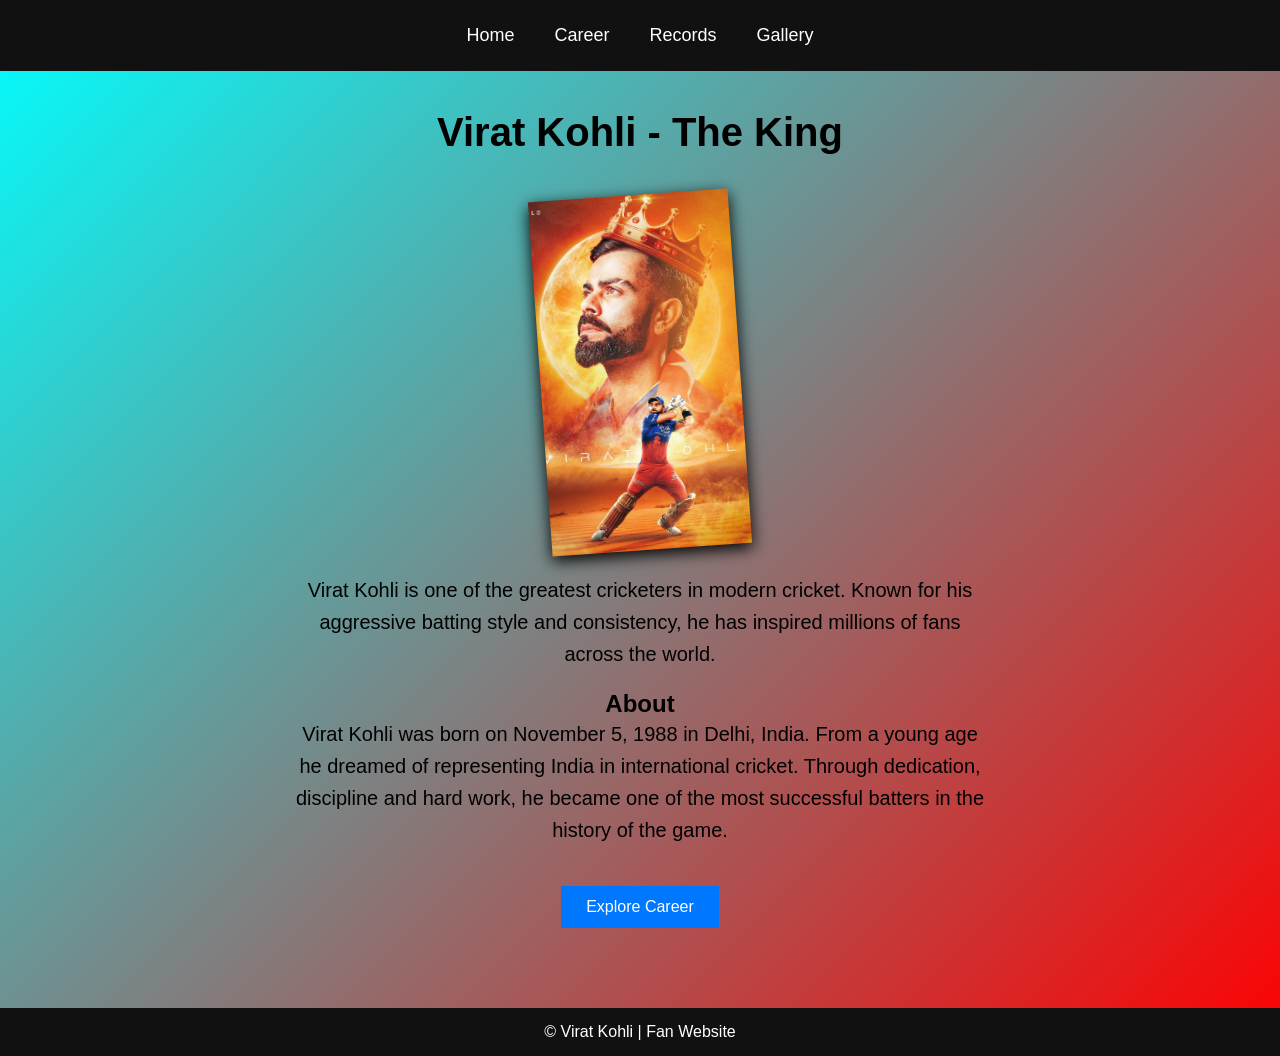
<file: index.html>
<!DOCTYPE html>
<html lang="en">
<head>
    <meta charset="UTF-8">
    <meta name="viewport" content="width=device-width, initial-scale=1.0">
    <title>Virat Kohli - The King</title>
    <link rel="stylesheet" href="style.css">
</head>
<body>
    <nav>
        <ul>
            <li><a href="index.html">Home</a></li>
            <li><a href="career.html">Career</a></li>
            <li><a href="records.html">Records</a></li>
            <li><a href="gallery.html">Gallery</a></li>
        </ul>
    </nav>
    <section class="home">
        <h1>Virat Kohli - The King</h1>
        <img src="Virat Kohli (2).jpg" alt="Virat Kohli" width="200px">
        <p>
            Virat Kohli is one of the greatest cricketers in modern cricket. Known for his aggressive
            batting style and consistency, he has inspired millions of fans across the world.
        </p>
        <h2>About</h2>
        <p>
            Virat Kohli was born on November 5, 1988 in Delhi, India. From a young age he dreamed
            of representing India in international cricket. Through dedication, discipline and
            hard work, he became one of the most successful batters in the history of the game.
        </p>
        <a href="career.html" class="btn">Explore Career</a>
    </section>
    <footer>
        <p>&copy Virat Kohli | Fan Website</p>
    </footer>
</body>
</html>
</file>
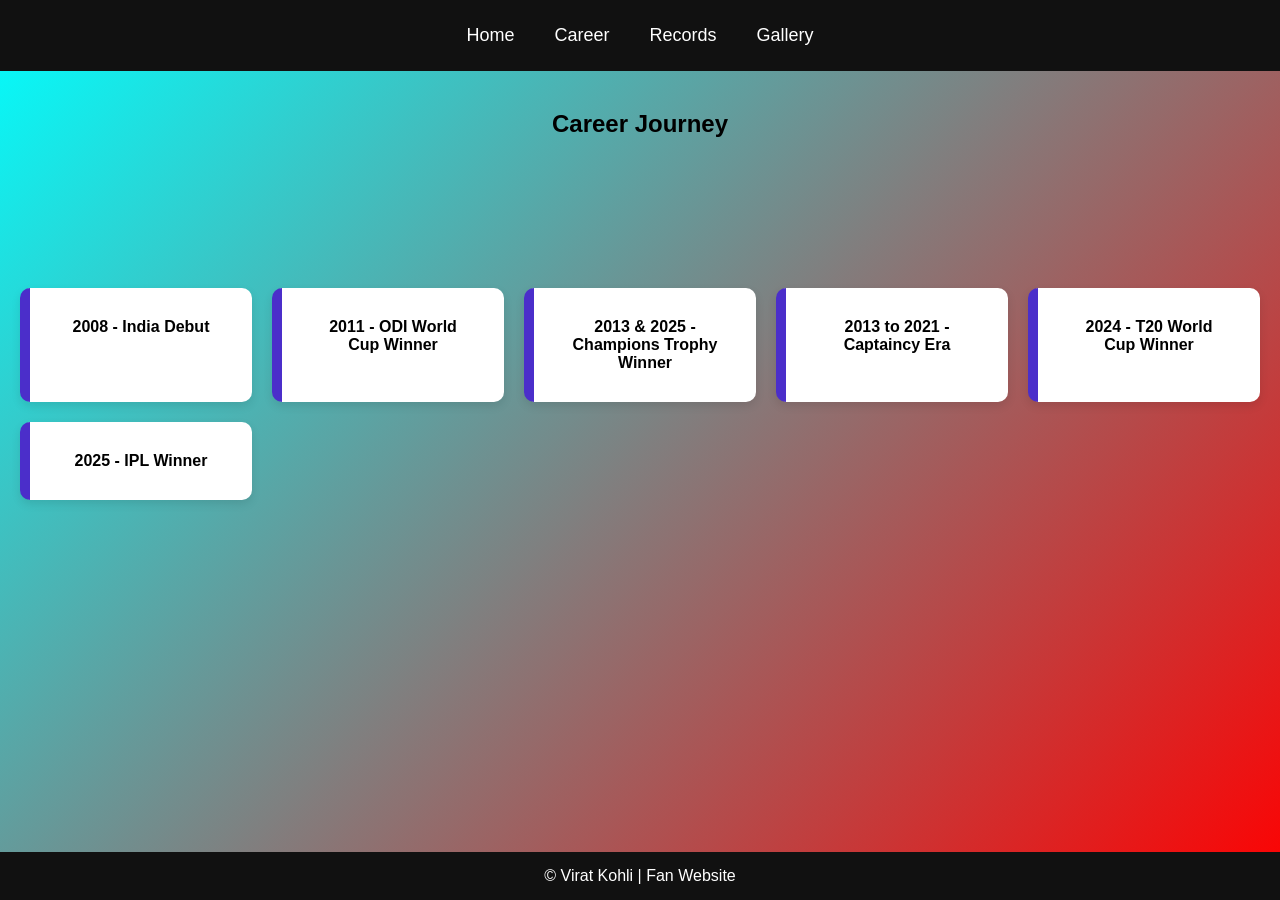
<file: career.html>
<!DOCTYPE html>
<html lang="en">
<head>
    <meta charset="UTF-8">
    <meta name="viewport" content="width=device-width, initial-scale=1.0">
    <title>Career</title>
    <link rel="stylesheet" href="style.css">
</head>
<body>
    <nav>
        <ul>
            <li><a href="index.html">Home</a></li>
            <li><a href="career.html">Career</a></li>
            <li><a href="records.html">Records</a></li>
            <li><a href="gallery.html">Gallery</a></li>
        </ul>
    </nav>
    <section class="cards-section">
        <h1>Career Journey</h1>
        <div class="cards">
            <div class="card">2008 - India Debut</div>
            <div class="card">2011 - ODI World Cup Winner</div>
            <div class="card">2013 & 2025 - Champions Trophy Winner</div>
            <div class="card">2013 to 2021 - Captaincy Era</div>
            <div class="card">2024 - T20 World Cup Winner</div>
            <div class="card">2025 - IPL Winner</div>
        </div>
    </section>
    <footer>
        <p>&copy Virat Kohli | Fan Website</p>
    </footer>
</body>
</html>
</file>
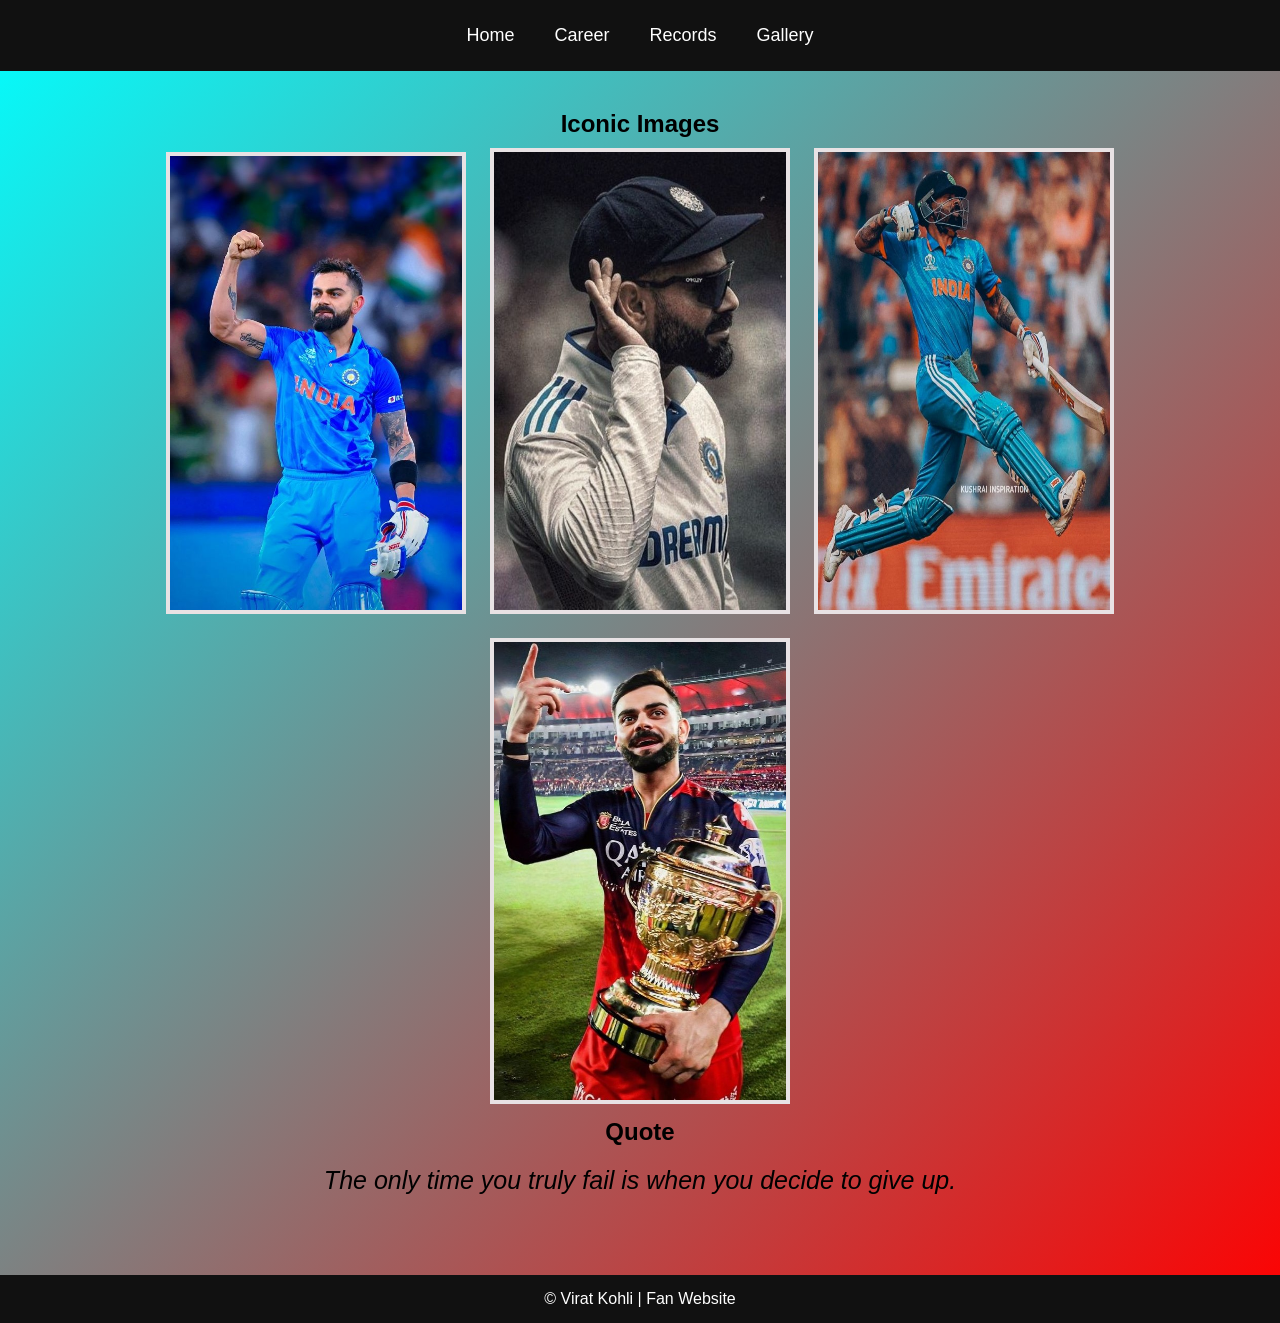
<file: gallery.html>
<!DOCTYPE html>
<html lang="en">
<head>
    <meta charset="UTF-8">
    <meta name="viewport" content="width=device-width, initial-scale=1.0">
    <title>Gallery</title>
    <link rel="stylesheet" href="style.css">
</head>
<body>
    <nav>
        <ul>
            <li><a href="index.html">Home</a></li>
            <li><a href="career.html">Career</a></li>
            <li><a href="records.html">Records</a></li>
            <li><a href="gallery.html">Gallery</a></li>
        </ul>
    </nav>
    <section class="gallery">
        <h1>Iconic Images</h1>
        <img src="image-1.jpg" alt="Virat Kohli">
        <img src="image-4.jpg" alt="Virat Kohli" height="466.14px">
        <img src="image-2.jpg" alt="Virat Kohli" height="466.14px">
        <img src="image-3.jpg" alt="Virat Kohli" height="466.14px">
        <h2>Quote</h2>
        <p class="quote">
            The only time you truly fail is when you decide to give up.
        </p>
    </section>
    <footer>
        <p>&copy Virat Kohli | Fan Website</p>
    </footer>
</body>
</html>
</file>
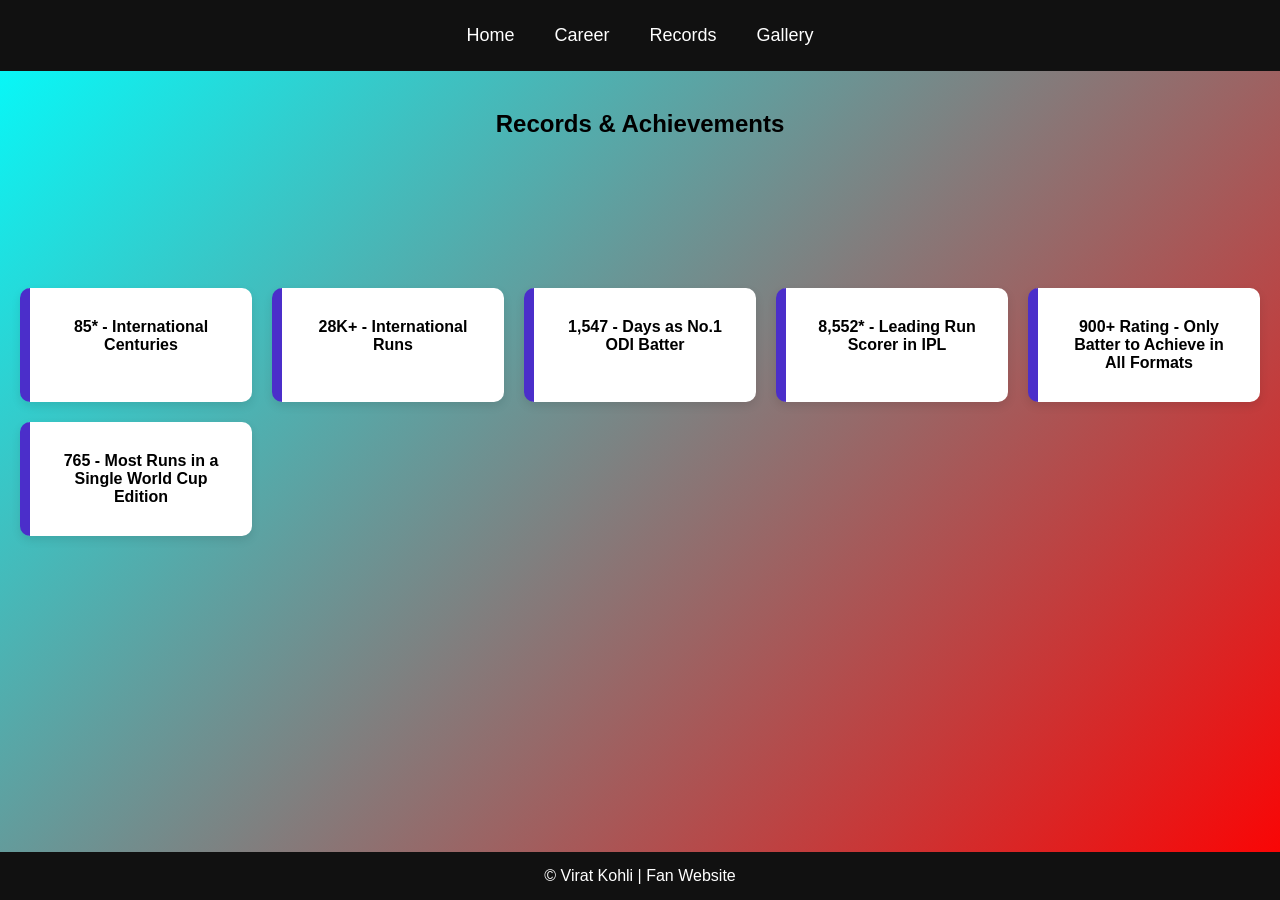
<file: records.html>
<!DOCTYPE html>
<html lang="en">
<head>
    <meta charset="UTF-8">
    <meta name="viewport" content="width=device-width, initial-scale=1.0">
    <title>Records</title>
    <link rel="stylesheet" href="style.css">
</head>
<body>
    <nav>
        <ul>
            <li><a href="index.html">Home</a></li>
            <li><a href="career.html">Career</a></li>
            <li><a href="records.html">Records</a></li>
            <li><a href="gallery.html">Gallery</a></li>
        </ul>
    </nav>
    <section class="cards-section">
        <h1>Records & Achievements</h1>
        <div class="cards">
            <div class="card">85* - International Centuries</div>
            <div class="card">28K+ - International Runs</div>
            <div class="card">1,547 - Days as No.1 ODI Batter</div>
            <div class="card">8,552* - Leading Run Scorer in IPL</div>
            <div class="card">900+ Rating - Only Batter to Achieve in All Formats</div>
            <div class="card">765 - Most Runs in a Single World Cup Edition</div>
        </div>
    </section>
    <footer>
        <p>&copy Virat Kohli | Fan Website</p>
    </footer>
</body>
</html>
</file>
<file: style.css>
*{
    margin: 0;
    padding: 0;
    box-sizing: border-box;
    font-family: Arial, sans-serif;
}

body{
    background: linear-gradient(135deg, cyan, red);
    padding-top: 70px;
    min-height: 100vh;
    display: flex;
    flex-direction: column;
}

nav{
    position: fixed;
    top: 0;
    width: 100%;
    background: #111;
    padding: 15px 0;
    z-index: 1000;
}

nav ul{
    display: flex;
    justify-content: center;
    list-style: none;
    flex-wrap: wrap;
}

nav ul li{
    margin: 10px 20px;
}

nav ul li a{
    color: white;
    text-decoration: none;
    font-size: 18px;
    transition: 0.3s;
}

nav ul li a:hover{
    color: rgb(228, 72, 72);
}

.home{
    text-align: center;
    padding: 40px 20px;
    flex: 1;
}

.home h1{
    font-size: 40px;
    margin-bottom: 20px;
    opacity: 0;
    animation: fadeIn 1s ease forwards;
}

@keyframes fadeIn {
    from{
        opacity: 0;
        transform: translateY(-20px);
    }
    to{
        opacity: 1;
        transform: translateY(0);
    }
}

.home img{
    max-width: 100%;
    height: auto;
    margin: 20px 0;
    transform: rotate(-4deg);
    transition: 0.3s;
    box-shadow: 0 5px 15px;
}

.home img:hover {
    transform: rotate(0deg) scale(1.05);
}

.home p{
    max-width: 700px;
    margin: auto;
    margin-bottom: 20px;
    line-height: 1.6;
    font-size: 20px;
}

.btn{
    display: inline-block;
    padding: 12px 25px;
    background: #0077ff;
    color: white;
    text-decoration: none;
    margin-top: 20px;
    transition: 0.3s;
}

.btn:hover{
    transform: scale(1.1);
    background: #0056cc;
}

.cards-section{
    text-align: center;
    padding: 40px 20px;
    flex: 1;
}

.cards-section h1 {
    opacity: 0;
    animation: fadeIn 1s ease forwards;
}


@keyframes fadeIn {
    from{
        opacity: 0;
        transform: translateY(-20px);
    }
    to{
        opacity: 1;
        transform: translateY(0);
    }
}

.cards{
    display: grid;
    grid-template-columns: repeat(auto-fit,minmax(220px,1fr));
    gap: 20px;
    margin-top: 30px;
}

.card{
    background: white;
    padding: 30px;
    border-radius: 10px;
    box-shadow: 0 4px 10px rgba(0,0,0,0.1);
    transition: 0.3s;
    font-weight: bold;
    border-left: 10px solid rgb(75, 46, 202);
}

.card:hover{
    transform: translateY(-10px);
    box-shadow: 0 10px 20px rgba(0,0,0,0.2);
}

.gallery{
    text-align: center;
    padding: 40px 20px;
    min-height: 90vh;
}

.gallery h1 {
    opacity: 0;
    animation: fadeIn 1s ease forwards;
}


@keyframes fadeIn {
    from{
        opacity: 0;
        transform: translateY(-20px);
    }
    to{
        opacity: 1;
        transform: translateY(0);
    }
}

.gallery img{
    width: 100%;
    max-width: 300px;
    margin: 10px;
    border: 4px solid rgb(232, 226, 228);
}

.quote{
    margin-top: 20px;
    font-style: italic;
    font-size: 25px;
}

footer{
    background: #111;
    color: white;
    text-align: center;
    padding: 15px;
    margin-top: 40px;
}

@media (max-width: 600px) {
    .home h1{
        font-size: 30px;
    }
    nav ul li{
        margin: 8px 10px;
    }
}

@media (min-width: 900px) and (max-width: 1152px) {
    .cards {
        margin-top: 90px;
    }
}

@media (min-width: 1152px) {
    .cards {
        margin-top: 150px;
    }
}

@media (min-height: 1000px) {
    .cards{
        grid-template-columns: 1fr;
        max-width: 500px;
        gap: 40px;
        margin: auto;
    }

    .card {
        height: 130px;
        padding: 40px;
        font-size: 30px;
    }

    .cards-section h1 {
        margin-bottom: 30px;
    }
}
</file>
